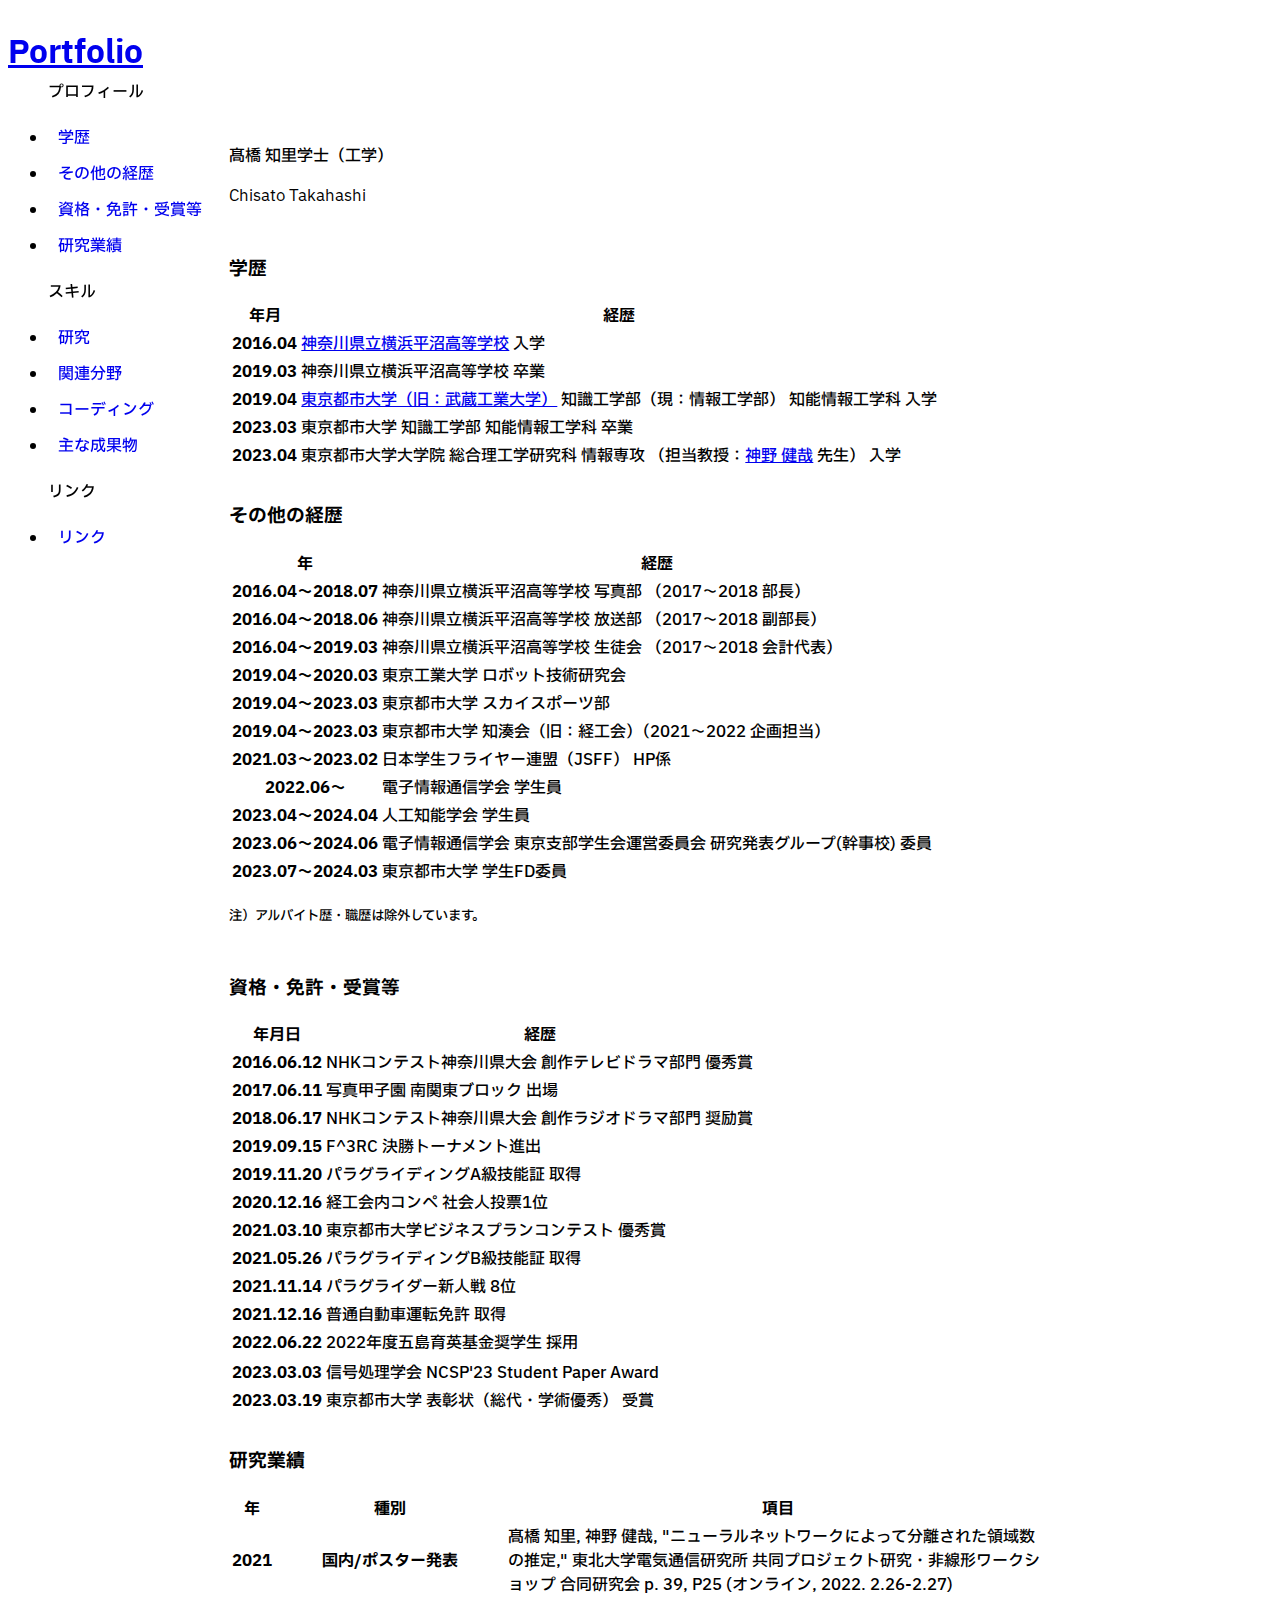
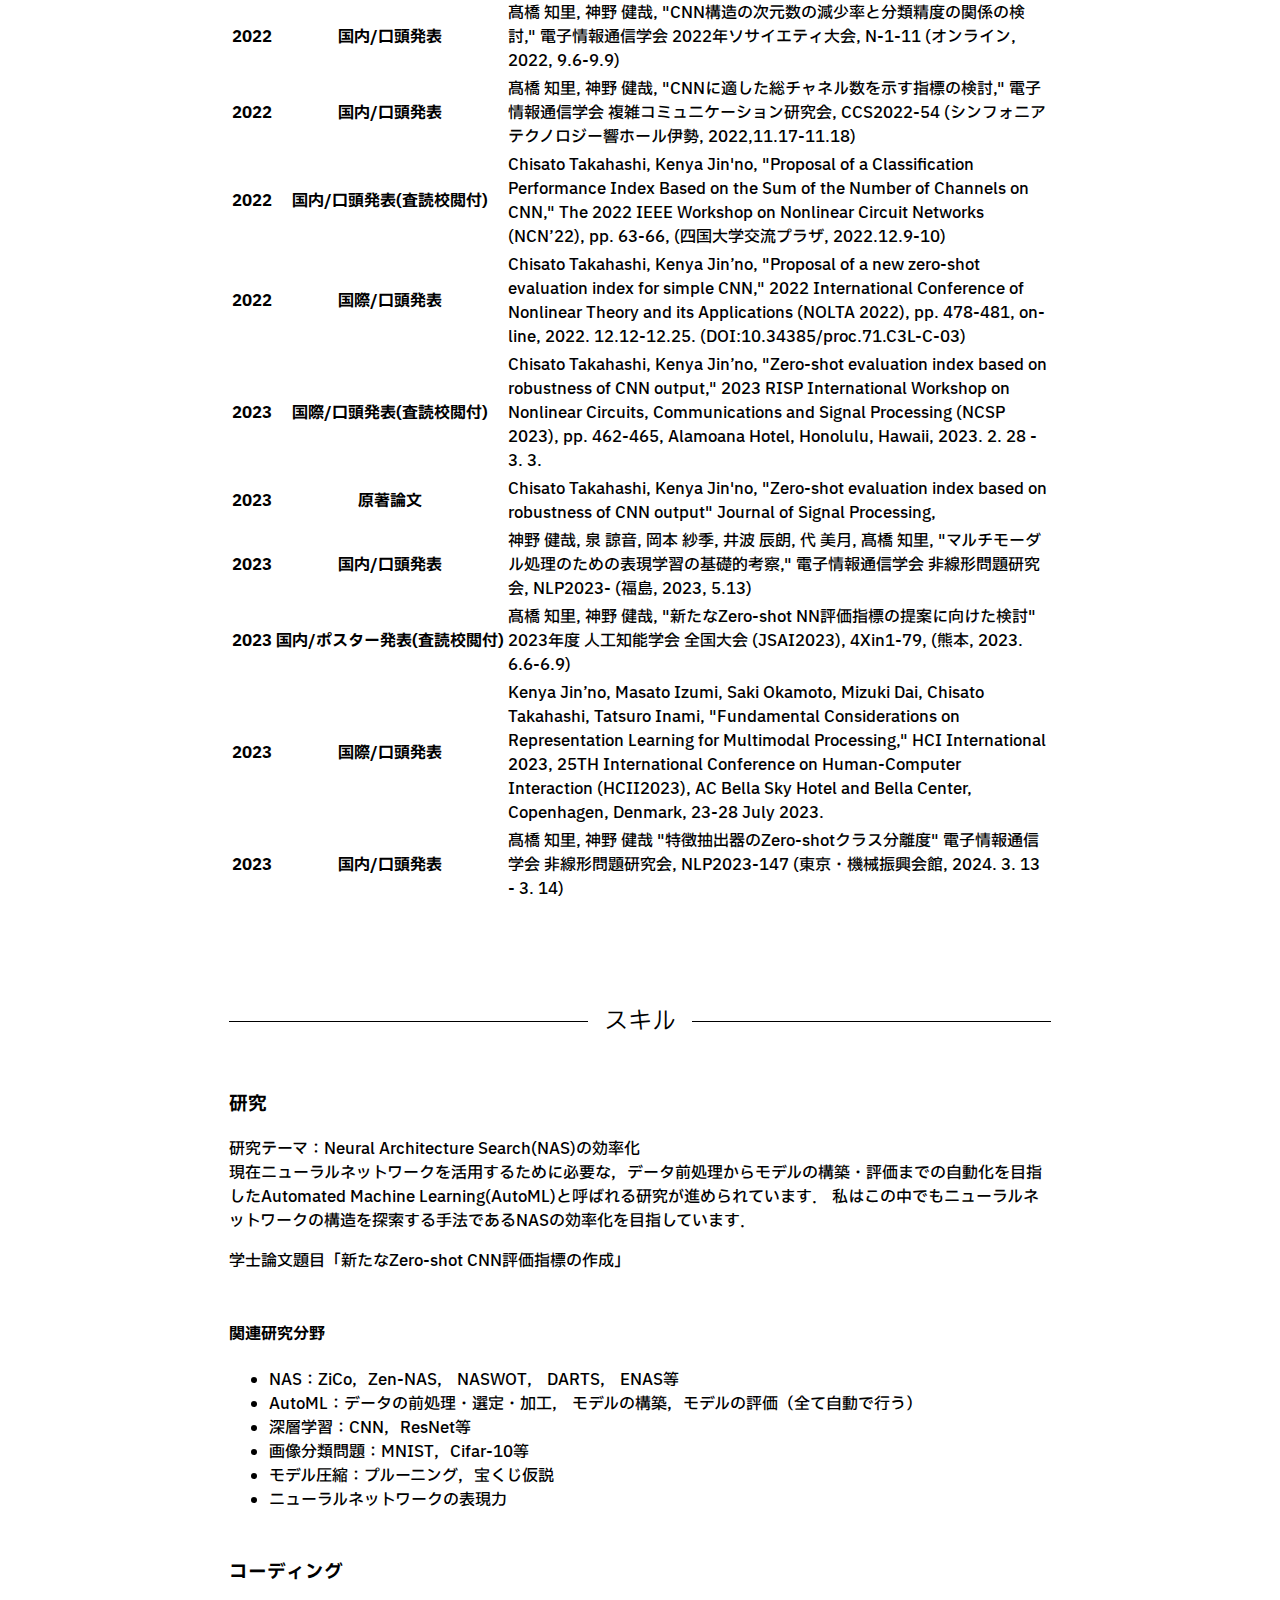
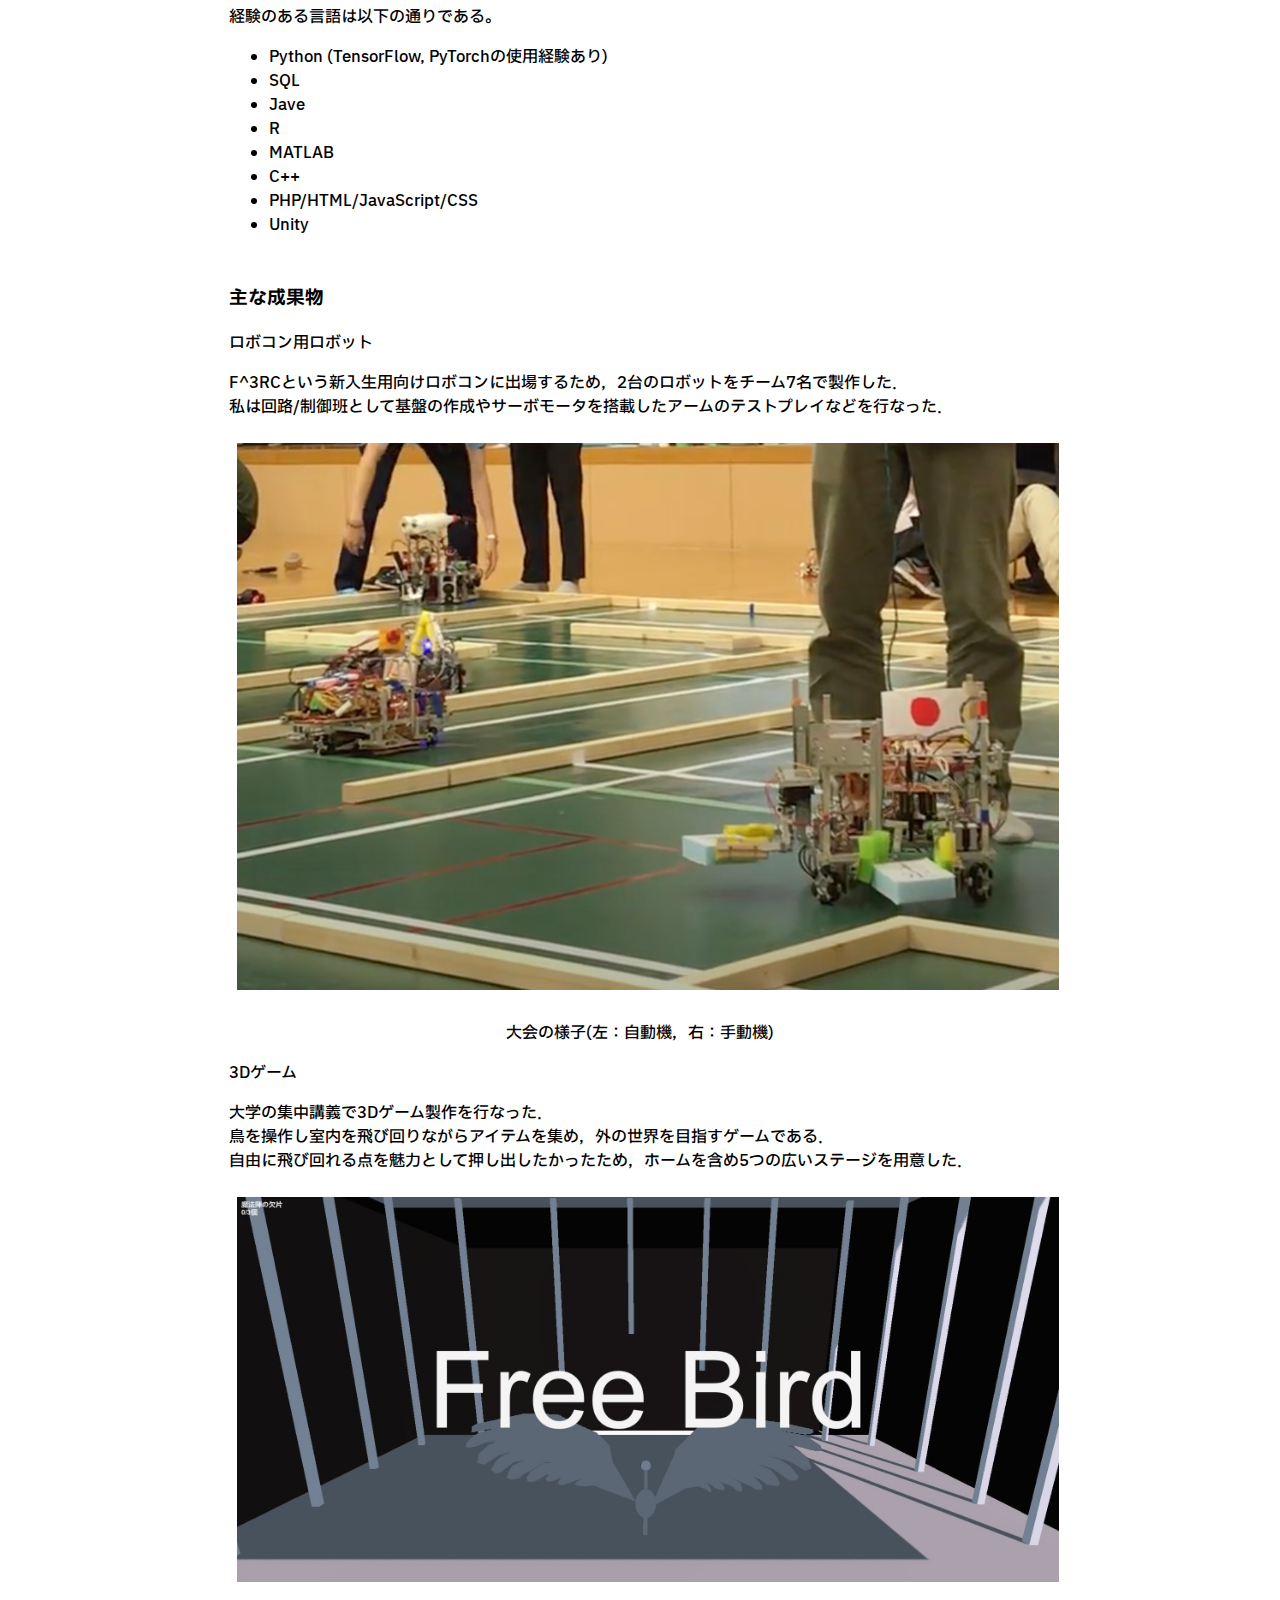
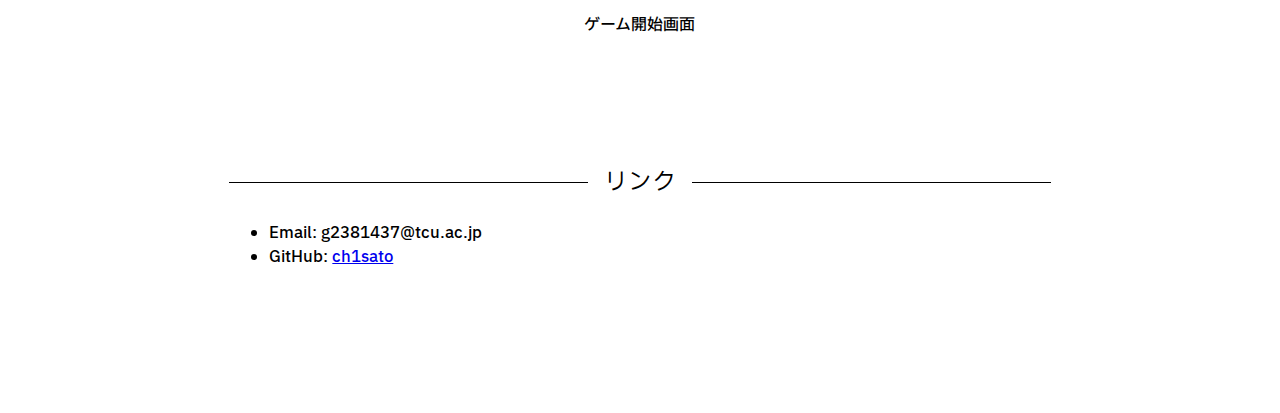
<file: profile/index.html>
<!DOCTYPE html>
<html>
    <head>
        <meta charset="utf-8">
        <meta name="viewport" content="width=device-width,initial-scale=1">
        <title>Chisato's Portfolio</title>
        <link rel="shortcut icon" href="favicon.ico">
        <link href="https://cdn.jsdelivr.net/npm/bootstrap@5.0.0-beta1/dist/css/bootstrap.min.css" rel="stylesheet" integrity="sha384-giJF6kkoqNQ00vy+HMDP7azOuL0xtbfIcaT9wjKHr8RbDVddVHyTfAAsrekwKmP1" crossorigin="anonymous">
        <link href="style.css" rel="stylesheet">
        <script src="https://ajax.googleapis.com/ajax/libs/jquery/3.6.0/jquery.min.js"></script>
    </head>
    <!--<img src="https://www2.yusura.xyz/hello" style="display: none;">-->
    <body class="bg-light">
        <header class="p-2 bg-dark" style="z-index: 1030">
            <h1 class="my-1 p-1 fs-5 text-white"><a class="text-reset text-decoration-none" href="#">Portfolio</a></h1>
        </header>
        <div class="bd-container">
            <aside class="px-3 bd-aside text-muted">
                <div class="floating">
                    <nav>
                        <ul class="list-unstyled">
                            <p class="pt-3 pb-2 mb-3 h6 fw-bold border-bottom">プロフィール</p>
                            <li class="my-2"><a class="text-reset text-decoration-none" href="#profile_gakureki"><p class="nav-item">学歴</p></a></li>
                            <li class="my-2"><a class="text-reset text-decoration-none" href="#profile_keireki"><p class="nav-item">その他の経歴</p></a></li>
                            <li class="my-2"><a class="text-reset text-decoration-none" href="#profile_sikaku"><p class="nav-item">資格・免許・受賞等</p></a></li>
                            <li class="my-2"><a class="text-reset text-decoration-none" href="#profile_kenkyu"><p class="nav-item">研究業績</p></a></li>
                            <p class="pt-3 pb-2 mb-3 h6 fw-bold border-bottom">スキル</p>
                            <li class="my-2"><a class="text-reset text-decoration-none" href="#skill_kenkyu"><p class="nav-item">研究</p></a></li>
                            <li class="my-2"><a class="text-reset text-decoration-none" href="#skill_kanren"><p class="nav-item">関連分野</p></a></li>
                            <li class="my-2"><a class="text-reset text-decoration-none" href="#skill_coding"><p class="nav-item">コーディング</p></a></li>
                            <li class="my-2"><a class="text-reset text-decoration-none" href="#skill_seikabutsu"><p class="nav-item">主な成果物</p></a></li>
                            <p class="pt-3 pb-2 mb-3 h6 fw-bold border-bottom">リンク</p>
                            <li class="my-2"><a class="text-reset text-decoration-none" href="#link"><p class="nav-item">リンク</p></a></li>
                        </ul>
                    </nav>
            </div>
            </aside>
            <div class="bd-content">
                    <p class="display-6">髙橋 知里<span class="fs-4 ms-4">学士（工学）</span></p>
                    <p class="text-secondary">Chisato Takahashi</p>
                    <!--<p class="with-underline"><a href="https://www.tcu.ac.jp/academics/graduate/">東京都市大学大学院</a> 総合理工学研究科 情報専攻 システム情報工学領域（博士前期課程）</p>-->
                    
                    <section id="profile_gakureki" style="padding-top: 12px;"></section>
                    <h3 class="mt-5">学歴</h3>
                    <table class="table">
                        <thead>
                            <tr>
                                <th scope="col">年月</th>
                                <th scope="col">経歴</th>
                            </tr>
                        </thead>
                        <tbody>
                            <tr>
                                <th scope="row">2016.04</th>
                                <td><a href="https://www.pen-kanagawa.ed.jp/yokohamahiranuma-h/">神奈川県立横浜平沼高等学校</a> 入学</td>
                            </tr>
                            <tr>
                                <th scope="row">2019.03</th>
                                <td>神奈川県立横浜平沼高等学校 卒業</td>
                            </tr>
                            <tr>
                                <th scope="row">2019.04</th>
                                <td><a href="https://www.tcu.ac.jp/">東京都市大学（旧：武蔵工業大学）</a> 知識工学部（現：情報工学部） 知能情報工学科 入学</td>
                            </tr>
                            <tr>
                                <th scope="row">2023.03</th>
                                <td>東京都市大学 知識工学部 知能情報工学科 卒業</td>
                            </tr>
                            <tr>
                                <th scope="row">2023.04</th>
                                <td>東京都市大学大学院 総合理工学研究科 情報専攻 （担当教授：<a href="http://www.comm.tcu.ac.jp/nel/profile_j.html">神野 健哉</a> 先生） 入学</td>
                            </tr>
                        </tbody>
                    </table>
                    
                    <section id="profile_keireki" style="padding-top: 12px;"></section>
                    <h3 class="mt-5">その他の経歴</h3>
                    <table class="table">
                        <thead>
                            <tr>
                                <th scope="col">年</th>
                                <th scope="col">経歴</th>
                            </tr>
                        </thead>
                        <tbody>
                            <tr>
                                <th scope="row">2016.04～2018.07</th>
                                <td>神奈川県立横浜平沼高等学校 写真部 （2017～2018 部長）</td>
                            </tr>
                            <tr>
                                <th scope="row">2016.04～2018.06</th>
                                <td>神奈川県立横浜平沼高等学校 放送部 （2017～2018 副部長）</td>
                            </tr>
                            <tr>
                                <th scope="row">2016.04～2019.03</th>
                                <td>神奈川県立横浜平沼高等学校 生徒会 （2017～2018 会計代表）</td>
                            </tr>
                            <tr>
                                <th scope="row">2019.04～2020.03</th>
                                <td>東京工業大学 ロボット技術研究会</td>
                            </tr>       
                            <tr>
                                <th scope="row">2019.04～2023.03</th>
                                <td>東京都市大学 スカイスポーツ部</td>
                            </tr>  
                            <tr>
                                <th scope="row">2019.04～2023.03</th>
                                <td>東京都市大学 知湊会（旧：経工会）（2021〜2022 企画担当）</td>
                            </tr>  
                            <tr>
                                <th scope="row">2021.03～2023.02</th>
                                <td>日本学生フライヤー連盟（JSFF） HP係</td>
                            </tr>    
                            <tr>
                                <th scope="row">2022.06～</th>
                                <td>電子情報通信学会 学生員</td>
                            </tr>
                            <tr>
                                <th scope="row">2023.04～2024.04</th>
                                <td>人工知能学会 学生員</td>
                            </tr>  
                            <tr>
                                <th scope="row">2023.06～2024.06</th>
                                <td>電子情報通信学会 東京支部学生会運営委員会 研究発表グループ(幹事校) 委員</td>
                            </tr>
                            <tr>
                                <th scope="row">2023.07～2024.03</th>
                                <td>東京都市大学 学生FD委員</td>
                            </tr>                        
                        </tbody>
                    </table>
                    <p><small class="text-muted">注）アルバイト歴・職歴は除外しています。</small></p>
                    
                    <section id="profile_sikaku" style="padding-top: 12px;"></section>
                    <h3 class="mt-5">資格・免許・受賞等</h3>
                    <table class="table">
                        <thead>
                            <tr>
                                <th scope="col">年月日</th>
                                <th scope="col">経歴</th>
                            </tr>
                        </thead>
                        <tbody>
                            <tr>
                                <th scope="row">2016.06.12</th>
                                <td>NHKコンテスト神奈川県大会 創作テレビドラマ部門 優秀賞</td>
                            </tr>
                            <tr>
                                <th scope="row">2017.06.11</th>
                                <td>写真甲子園 南関東ブロック 出場</td>
                            </tr>
                            <tr>
                                <th scope="row">2018.06.17</th>
                                <td>NHKコンテスト神奈川県大会 創作ラジオドラマ部門 奨励賞</td>
                            </tr>
                            <tr>
                                <th scope="row">2019.09.15</th>
                                <td>F^3RC 決勝トーナメント進出</td>
                            </tr>
                            <tr>
                                <th scope="row">2019.11.20</th>
                                <td>パラグライディングA級技能証 取得</td>
                            </tr>
                            <tr>
                                <th scope="row">2020.12.16</th>
                                <td>経工会内コンペ 社会人投票1位</td>
                            </tr>
                            <tr>
                                <th scope="row">2021.03.10</th>
                                <td>東京都市大学ビジネスプランコンテスト 優秀賞</td>
                            </tr>
                            <tr>
                                <th scope="row">2021.05.26</th>
                                <td>パラグライディングB級技能証 取得</td>
                            </tr>
                                <th scope="row">2021.11.14</th>
                                <td>パラグライダー新人戦 8位</td>
                            </tr>
                            <tr>
                                <th scope="row">2021.12.16</th>
                                <td>普通自動車運転免許 取得</td>
                            </tr>
                            <tr>
                                <th scope="row">2022.06.22</th>
                                <td>2022年度五島育英基金奨学生 採用</td>
                            <tr>
                            <tr>
                                <th scope="row">2023.03.03</th>
                                <td>信号処理学会 NCSP'23 Student Paper Award</td>
                            </tr>
                                <th scope="row">2023.03.19</th>
                                <td>東京都市大学 表彰状（総代・学術優秀） 受賞</td>
                            </tr>
                        </tbody>
                    </table>

                    <section id="#profile_kenkyu" style="padding-top: 12px;"></section>
                    <h3 class="mt-5">研究業績</h3>
                    <table class="table">
                        <thead>
                            <tr>
                                <th scope="col">年</th>
                                <th scope="col">種別</th>
                                <th scope="col">項目</th>
                            </tr>
                        </thead>
                        <tbody>
                            <tr>
                                <th scope="row">2021</th>
                                <th scope="row" style="white-space: nowrap">国内/ポスター発表</th>
                                <td>髙橋 知里, 神野 健哉, "ニューラルネットワークによって分離された領域数の推定," 東北大学電気通信研究所 共同プロジェクト研究・非線形ワークショップ 合同研究会 p. 39, P25 (オンライン, 2022. 2.26-2.27)</td>
                            </tr>
                            <tr>
                                <th scope="row">2022</th>
                                <th scope="row" style="white-space: nowrap">国内/口頭発表</th>
                                <td>髙橋 知里, 神野 健哉, "CNN構造の次元数の減少率と分類精度の関係の検討," 電子情報通信学会 2022年ソサイエティ大会, N-1-11 (オンライン, 2022, 9.6-9.9)</td>
                            </tr>
                            <tr>
                                <th scope="row">2022</th>
                                <th scope="row" style="white-space: nowrap">国内/口頭発表</th>
                                <td>髙橋 知里, 神野 健哉, "CNNに適した総チャネル数を示す指標の検討," 電子情報通信学会 複雑コミュニケーション研究会, CCS2022-54 (シンフォニアテクノロジー響ホール伊勢, 2022,11.17-11.18)</td>
                            </tr>
                            <tr>
                                <th scope="row">2022</th>
                                <th scope="row" style="white-space: nowrap">国内/口頭発表(査読校閲付)</th>
                                <td>Chisato Takahashi, Kenya Jin'no, "Proposal of a Classification Performance Index Based on the Sum of the Number of Channels on CNN," The 2022 IEEE Workshop on Nonlinear Circuit Networks (NCN’22), pp. 63-66, (四国大学交流プラザ, 2022.12.9-10)</td></td>
                            </tr>
                            <tr>
                                <th scope="row">2022</th>
                                <th scope="row" style="white-space: nowrap">国際/口頭発表</th>
                                <td>Chisato Takahashi, Kenya Jin’no, "Proposal of a new zero-shot evaluation index for simple CNN," 2022 International Conference of Nonlinear Theory and its Applications (NOLTA 2022), pp. 478-481, on-line, 2022. 12.12-12.25. (DOI:10.34385/proc.71.C3L-C-03)</td>
                            </tr>
                            <tr>
                                <th scope="row">2023</th>
                                <th scope="row" style="white-space: nowrap">国際/口頭発表(査読校閲付)</th>
                                <td>Chisato Takahashi, Kenya Jin’no, "Zero-shot evaluation index based on robustness of CNN output," 2023 RISP International Workshop on Nonlinear Circuits, Communications and Signal Processing (NCSP 2023), pp. 462-465, Alamoana Hotel, Honolulu, Hawaii, 2023. 2. 28 - 3. 3.</td>
                            </tr>
                            <tr>
                                <th scope="row">2023</th>
                                <th scope="row" style="white-space: nowrap">原著論文</th>
                                <td>Chisato Takahashi, Kenya Jin'no, "Zero-shot evaluation index based on robustness of CNN output" Journal of Signal Processing,</td>
                            </tr>
                            <tr>
                                <th scope="row">2023</th>
                                <th scope="row" style="white-space: nowrap">国内/口頭発表</th>
                                <td>神野 健哉, 泉 諒音, 岡本 紗季, 井波 辰朗, 代 美月, 髙橋 知里, "マルチモーダル処理のための表現学習の基礎的考察," 電子情報通信学会 非線形問題研究会, NLP2023- (福島, 2023, 5.13)</td>
                            </tr>
                            <tr>
                                <th scope="row">2023</th>
                                <th scope="row" style="white-space: nowrap">国内/ポスター発表(査読校閲付)</th>
                                <td>髙橋 知里, 神野 健哉, "新たなZero-shot NN評価指標の提案に向けた検討" 2023年度 人工知能学会 全国大会 (JSAI2023), 4Xin1-79, (熊本, 2023. 6.6-6.9)</td>
                            </tr>
                            <tr>
                                <th scope="row">2023</th>
                                <th scope="row" style="white-space: nowrap">国際/口頭発表</th>
                                <td>Kenya Jin’no, Masato Izumi, Saki Okamoto, Mizuki Dai, Chisato Takahashi, Tatsuro Inami, "Fundamental Considerations on Representation Learning for Multimodal Processing," HCI International 2023, 25TH International Conference on Human-Computer Interaction (HCII2023), AC Bella Sky Hotel and Bella Center, Copenhagen, Denmark, 23-28 July 2023.</td>
                            </tr>
                            <tr>
                                <th scope="row">2023</th>
                                <th scope="row" style="white-space: nowrap">国内/口頭発表</th>
                                <td>髙橋 知里, 神野 健哉 "特徴抽出器のZero-shotクラス分離度" 電子情報通信学会 非線形問題研究会, NLP2023-147 (東京・機械振興会館, 2024. 3. 13 - 3. 14)</td>
                            </tr>
                        </tbody>
                    </table>
                </section>

                <section id="research">
                    <h2 class="sideline">スキル</h2>

                    <section id="skill_kenkyu" style="padding-top: 12px;"></section>
                    <h3 class="mt-5">研究</h3>
                    <p>研究テーマ：Neural Architecture Search(NAS)の効率化<br>
                        現在ニューラルネットワークを活用するために必要な，データ前処理からモデルの構築・評価までの自動化を目指したAutomated Machine Learning(AutoML)と呼ばれる研究が進められています．
                        私はこの中でもニューラルネットワークの構造を探索する手法であるNASの効率化を目指しています．
                    <p>学士論文題目「新たなZero-shot CNN評価指標の作成」</p>

                    <section id="skill_kanren" style="padding-top: 12px;"></section>
                    <h4 class="mt-3">関連研究分野</h4>
                    <ul>
                        <li>NAS：ZiCo，Zen-NAS， NASWOT， DARTS， ENAS等</li>
                        <li>AutoML：データの前処理・選定・加工， モデルの構築，モデルの評価（全て自動で行う） </li>
                        <li>深層学習：CNN，ResNet等</li>
                        <li>画像分類問題：MNIST，Cifar-10等</li>
                        <li>モデル圧縮：プルーニング，宝くじ仮説</li>
                        <li>ニューラルネットワークの表現力</li>
                    </ul>
                    
                    <section id="skill_coding" style="padding-top: 12px;"></section>
                    <h3 class="mt-3">コーディング</h3>
                    <p>経験のある言語は以下の通りである。</p>
                    <ul>
                        <li>Python (TensorFlow, PyTorchの使用経験あり)</li>
                        <li>SQL</li>
                        <li>Jave</li>
                        <li>R</li>
                        <li>MATLAB</li>
                        <li>C++</li>
                        <li>PHP/HTML/JavaScript/CSS</li>
                        <li>Unity</li>
                    </ul>

                    <section id="skill_seikabutsu" style="padding-top: 12px;"></section>
                    <h3 class="mt-3">主な成果物</h3>
                    <p class="mt-3 fw-bold">ロボコン用ロボット</p>
                    <p>F^3RCという新入生用向けロボコンに出場するため，2台のロボットをチーム7名で製作した．<br>
                    私は回路/制御班として基盤の作成やサーボモータを搭載したアームのテストプレイなどを行なった．
                    </p>
                    <div class="row">
                        <div class="col-md-6 col-12">
                            <img src="img/robot.png" style="width: 100%; margin: 8px;">
                            <p style="text-align: center;">大会の様子(左：自動機，右：手動機)</p>                   
                        </div>
                    </div>

                    <p class="mt-3 fw-bold">3Dゲーム</p>
                    <p>大学の集中講義で3Dゲーム製作を行なった．<br>
                    鳥を操作し室内を飛び回りながらアイテムを集め，外の世界を目指すゲームである．<br>
                    自由に飛び回れる点を魅力として押し出したかったため，ホームを含め5つの広いステージを用意した．
                        </p>
                        <div class="row">
                            <div class="col-md-6 col-12">
                                <img src="img/3d_game.png" style="width: 100%; margin: 8px;">
                                <p style="text-align: center;">ゲーム開始画面</p>                   
                            </div>
                        </div>



                    <section id="link" style="padding-top: 12px;"></section>
                    <h2 class="sideline">リンク</h2>
                    <ul>
                        <li>Email: g2381437@tcu.ac.jp</li>
                        <li>GitHub: <a href="https://github.com/ch1sato">ch1sato</a></li>
                    </ul>
                </section>
            </div>
        </div>
    </body>
</html>
</file>
<file: profile/style.css>
@charset "UTF-8";

@import url('https://fonts.googleapis.com/css2?family=IBM+Plex+Sans+JP:wght@400;500;700&display=swap');

body {
    font-family: 'IBM Plex Sans JP', sans-serif;
    font-weight: 500;
}

.with-underline {
    position: relative;
    margin-bottom: 100px;
}

.with-underline::after{
   content: " ";
   display: block;
   width: 80px;
   height: 1px;
   background-color: #212529;
   position: absolute;
   bottom: -40px
}

.text-secondary {
    font-weight: 400;
}

.sideline {
    font-weight: 400;
    display: flex;
    margin-top: 100px;
    align-items: center;
    justify-content: center;
}

.sideline:before, .sideline:after {
    border-top: 1px solid;
    content: "";
    flex-grow: 1;
    width: 3em;
}

.sideline:before {
    margin-right: 1rem;
}

.sideline:after {
    margin-left: 1rem;
}

.reverse {
    direction: rtl;
    unicode-bidi: bidi-override;
}

.atmark {
    color: var(--bs-light);
}

.atmark::after {
    margin-left: -1ex;
    content: "@";
    color: #212529;
}

.dot {
    display: inline-block;
    width: 0.7ex;
}

@media (min-width: 1200px) {
    header {
        position: fixed;
        width: 100vw;
    }

    .bd-container {
        display: grid;
        gap: 1rem;
        grid-template-columns: 1fr 4fr 1fr;
    }

    .bd-aside {
        grid-column: 1 / 2;
    }

    .floating {
        position: sticky;
        top: 80px;
        z-index: 2;
    }

    .nav-item {
        display: inline-block;
        padding: 2px 0 2px 10px;
        margin: 4px 0;
        border-left: solid 4px var(--bs-gray);
    }

    .nav-item:hover {
        color: var(--bs-gray-dark);
        border-color: var(--bs-gray-dark);
    }

    .bd-content {
        grid-column: 2 / 3;
        padding: 120px 0;
    }
}

@media (max-width: 1200px) {
    .bd-aside {
        display: none;
    }

    .bd-content {
        padding: 40px 20px;
    }
}

@import url('https://fonts.googleapis.com/css2?family=M+PLUS+Rounded+1c&display=swap');
</file>
